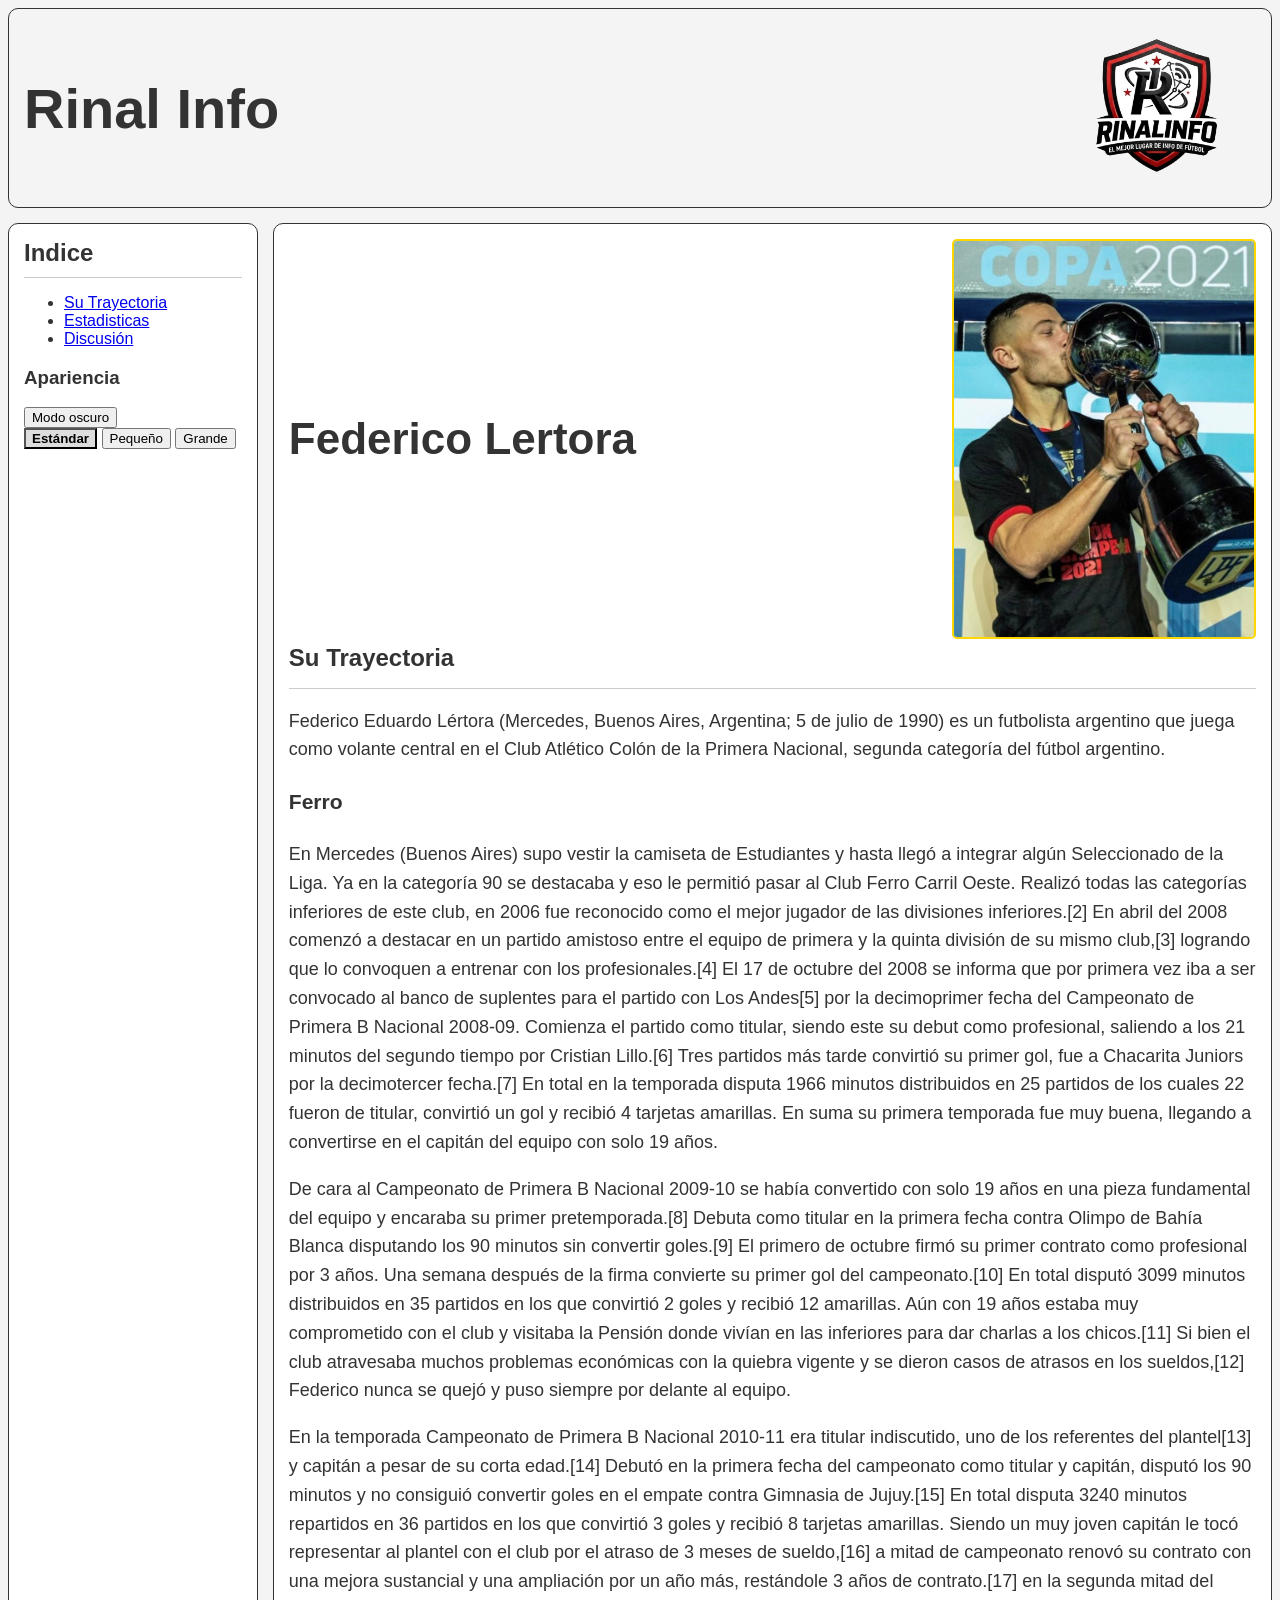
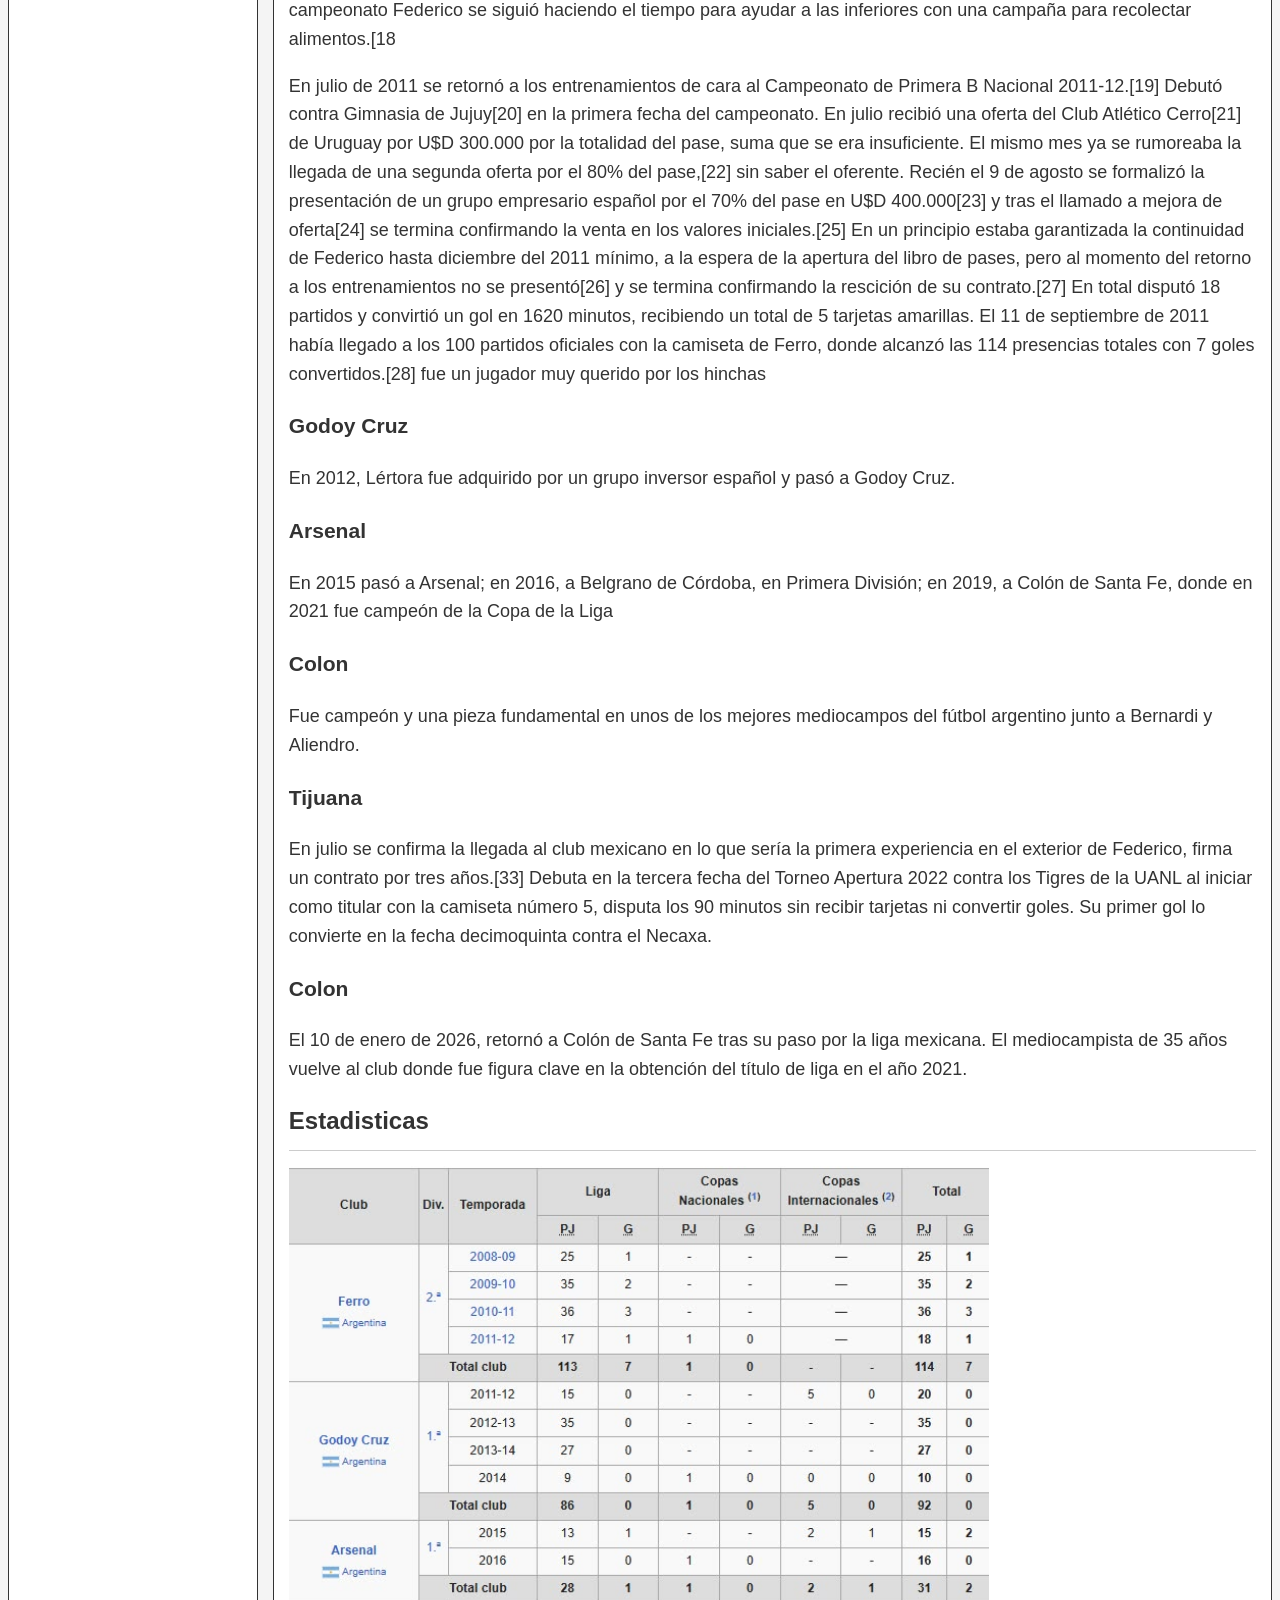
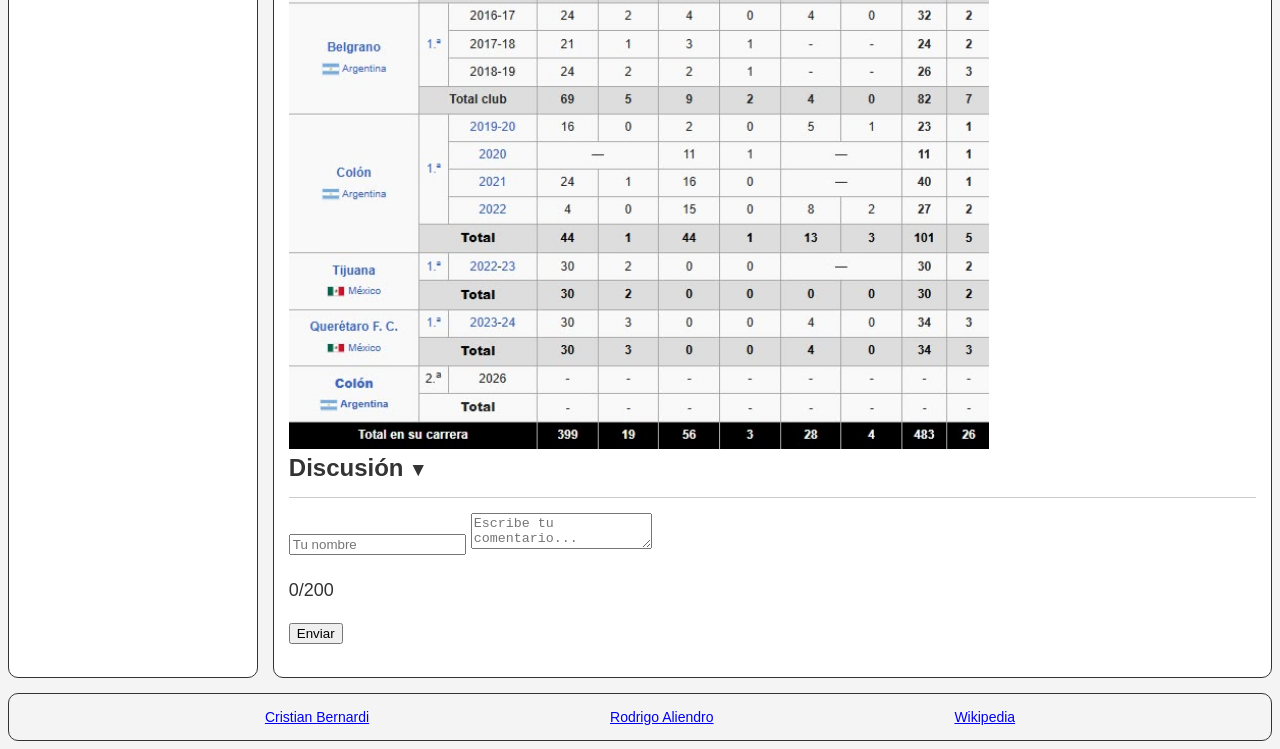
<file: index.html>
<html>

<link rel="stylesheet" href="tema.css">

<head>
    <script src="tema.js" defer></script>
    <title>
        Federico Lertora
    </title>
    <link rel="icon" type="image/png" href="img/Rinal-info.png">
</head>

<body>
    <div class="contenedor">
        <header class="a">
            <h1> Rinal Info</h1>
            <img src="img/Rinal-info.png" alt="description" height="200" width="200">
        </header>

        <aside class="b">
            <h2>Indice</h2>
            <aside>
                <ul id="indice-automatico"></ul>

                <div id="panel-apariencia">
                    <h3>Apariencia</h3>
                    <button id="btn-modo">Modo oscuro</button>
                    <div>
                        <button class="btn-tamano activo" data-size="estandar">Estándar</button>
                        <button class="btn-tamano" data-size="pequeno">Pequeño</button>
                        <button class="btn-tamano" data-size="grande">Grande</button>
                    </div>
                </div>
            </aside>
        </aside>
        <main class="c">
            <div class="t">
                <h1> Federico Lertora</h1>
                <img class="i" src="img/lertora.jpg" alt="description" height="300" width="300">
            </div>
            <h2 id="Trayectoria"> Su Trayectoria </h2>
            <p> Federico Eduardo Lértora (Mercedes, Buenos Aires, Argentina; 5 de julio de 1990) es un futbolista
                argentino que juega como volante central en el Club Atlético Colón de la Primera Nacional, segunda
                categoría del fútbol argentino.</p>

            <h3 id="Ferro">Ferro</h3>
            <p>
                En Mercedes (Buenos Aires) supo vestir la camiseta de Estudiantes y hasta llegó a integrar algún
                Seleccionado de la Liga. Ya en la categoría 90 se destacaba y eso le permitió pasar al Club Ferro Carril
                Oeste. Realizó todas las categorías inferiores de este club, en 2006 fue reconocido como el mejor
                jugador de las divisiones inferiores.[2] En abril del 2008 comenzó a destacar en un partido amistoso
                entre el equipo de primera y la quinta división de su mismo club,[3] logrando que lo convoquen a
                entrenar con los profesionales.[4] El 17 de octubre del 2008 se informa que por primera vez iba a ser
                convocado al banco de suplentes para el partido con Los Andes[5] por la decimoprimer fecha del
                Campeonato de Primera B Nacional 2008-09. Comienza el partido como titular, siendo este su debut como
                profesional, saliendo a los 21 minutos del segundo tiempo por Cristian Lillo.[6] Tres partidos más tarde
                convirtió su primer gol, fue a Chacarita Juniors por la decimotercer fecha.[7] En total en la temporada
                disputa 1966 minutos distribuidos en 25 partidos de los cuales 22 fueron de titular, convirtió un gol y
                recibió 4 tarjetas amarillas. En suma su primera temporada fue muy buena, llegando a convertirse en el
                capitán del equipo con solo 19 años.
            </p>
            <p>De cara al Campeonato de Primera B Nacional 2009-10 se había convertido con solo 19 años en una pieza
                fundamental del equipo y encaraba su primer pretemporada.[8] Debuta como titular en la primera fecha
                contra Olimpo de Bahía Blanca disputando los 90 minutos sin convertir goles.[9] El primero de octubre
                firmó su primer contrato como profesional por 3 años. Una semana después de la firma convierte su primer
                gol del campeonato.[10] En total disputó 3099 minutos distribuidos en 35 partidos en los que convirtió 2
                goles y recibió 12 amarillas. Aún con 19 años estaba muy comprometido con el club y visitaba la Pensión
                donde vivían en las inferiores para dar charlas a los chicos.[11] Si bien el club atravesaba muchos
                problemas económicas con la quiebra vigente y se dieron casos de atrasos en los sueldos,[12] Federico
                nunca se quejó y puso siempre por delante al equipo.</li>
            <p>En la temporada Campeonato de Primera B Nacional 2010-11 era titular indiscutido, uno de los referentes
                del plantel[13] y capitán a pesar de su corta edad.[14] Debutó en la primera fecha del campeonato como
                titular y capitán, disputó los 90 minutos y no consiguió convertir goles en el empate contra Gimnasia de
                Jujuy.[15] En total disputa 3240 minutos repartidos en 36 partidos en los que convirtió 3 goles y
                recibió 8 tarjetas amarillas. Siendo un muy joven capitán le tocó representar al plantel con el club por
                el atraso de 3 meses de sueldo,[16] a mitad de campeonato renovó su contrato con una mejora sustancial y
                una ampliación por un año más, restándole 3 años de contrato.[17] en la segunda mitad del campeonato
                Federico se siguió haciendo el tiempo para ayudar a las inferiores con una campaña para recolectar
                alimentos.[18</li>
            <p> En julio de 2011 se retornó a los entrenamientos de cara al Campeonato de Primera B Nacional
                2011-12.[19] Debutó contra Gimnasia de Jujuy[20] en la primera fecha del campeonato. En julio recibió
                una oferta del Club Atlético Cerro[21] de Uruguay por U$D 300.000 por la totalidad del pase, suma que se
                era insuficiente. El mismo mes ya se rumoreaba la llegada de una segunda oferta por el 80% del pase,[22]
                sin saber el oferente. Recién el 9 de agosto se formalizó la presentación de un grupo empresario español
                por el 70% del pase en U$D 400.000[23] y tras el llamado a mejora de oferta[24] se termina confirmando
                la venta en los valores iniciales.[25] En un principio estaba garantizada la continuidad de Federico
                hasta diciembre del 2011 mínimo, a la espera de la apertura del libro de pases, pero al momento del
                retorno a los entrenamientos no se presentó[26] y se termina confirmando la rescición de su
                contrato.[27] En total disputó 18 partidos y convirtió un gol en 1620 minutos, recibiendo un total de 5
                tarjetas amarillas. El 11 de septiembre de 2011 había llegado a los 100 partidos oficiales con la
                camiseta de Ferro, donde alcanzó las 114 presencias totales con 7 goles convertidos.[28] fue un jugador
                muy querido por los hinchas</li>
            <h3 id="Godoy">Godoy Cruz</h3>
            <p>En 2012, Lértora fue adquirido por un grupo inversor español y pasó a Godoy Cruz.</p>
            <h3 id="arsenal">Arsenal</h3>
            <p>En 2015 pasó a Arsenal; en 2016, a Belgrano de Córdoba, en Primera División; en 2019, a Colón de Santa
                Fe, donde en 2021 fue campeón de la Copa de la Liga</p>
            <h3 id="colon1">Colon</h3>
            <p>Fue campeón y una pieza fundamental en unos de los mejores mediocampos del fútbol argentino junto a
                Bernardi y Aliendro.</p>
            <h3 id="tijuana">Tijuana</h3>
            <p>En julio se confirma la llegada al club mexicano en lo que sería la primera experiencia en el exterior de
                Federico, firma un contrato por tres años.[33] Debuta en la tercera fecha del Torneo Apertura 2022
                contra los Tigres de la UANL al iniciar como titular con la camiseta número 5, disputa los 90 minutos
                sin recibir tarjetas ni convertir goles. Su primer gol lo convierte en la fecha decimoquinta contra el
                Necaxa.</p>
            <h3 id="colon2">Colon</h3>
            <p>El 10 de enero de 2026, retornó a Colón de Santa Fe tras su paso por la liga mexicana. El mediocampista
                de 35 años vuelve al club donde fue figura clave en la obtención del título de liga en el año 2021.</p>
            <h2 id="Estadisticas">Estadisticas</h2>
            <img src="img/Estadisticas-lertora.jpg" alt="description" width="700" height="800">
            <section>
                <h2 id="discusion">Discusión</h2>
                <form id="form-comentarios">
                    <input type="text" id="nombre-usuario" placeholder="Tu nombre">
                    <textarea id="texto-comentario" placeholder="Escribe tu comentario..."></textarea>
                    <p id="contador-caracteres">0/200</p>
                    <p id="mensaje-error" class="oculto"></p>
                    <button type="submit">Enviar</button>
                </form>
                <ul id="lista-comentarios"></ul>
            </section>
        </main>
        <footer class="d">
            <a href="tema2.html">Cristian Bernardi</a>
            <a href="tema3.html">Rodrigo Aliendro</a>
            <a href="https://es.wikipedia.org/wiki/Federico_L%C3%A9rtora">Wikipedia</a>
        </footer>
    </div>
</body>
</file>
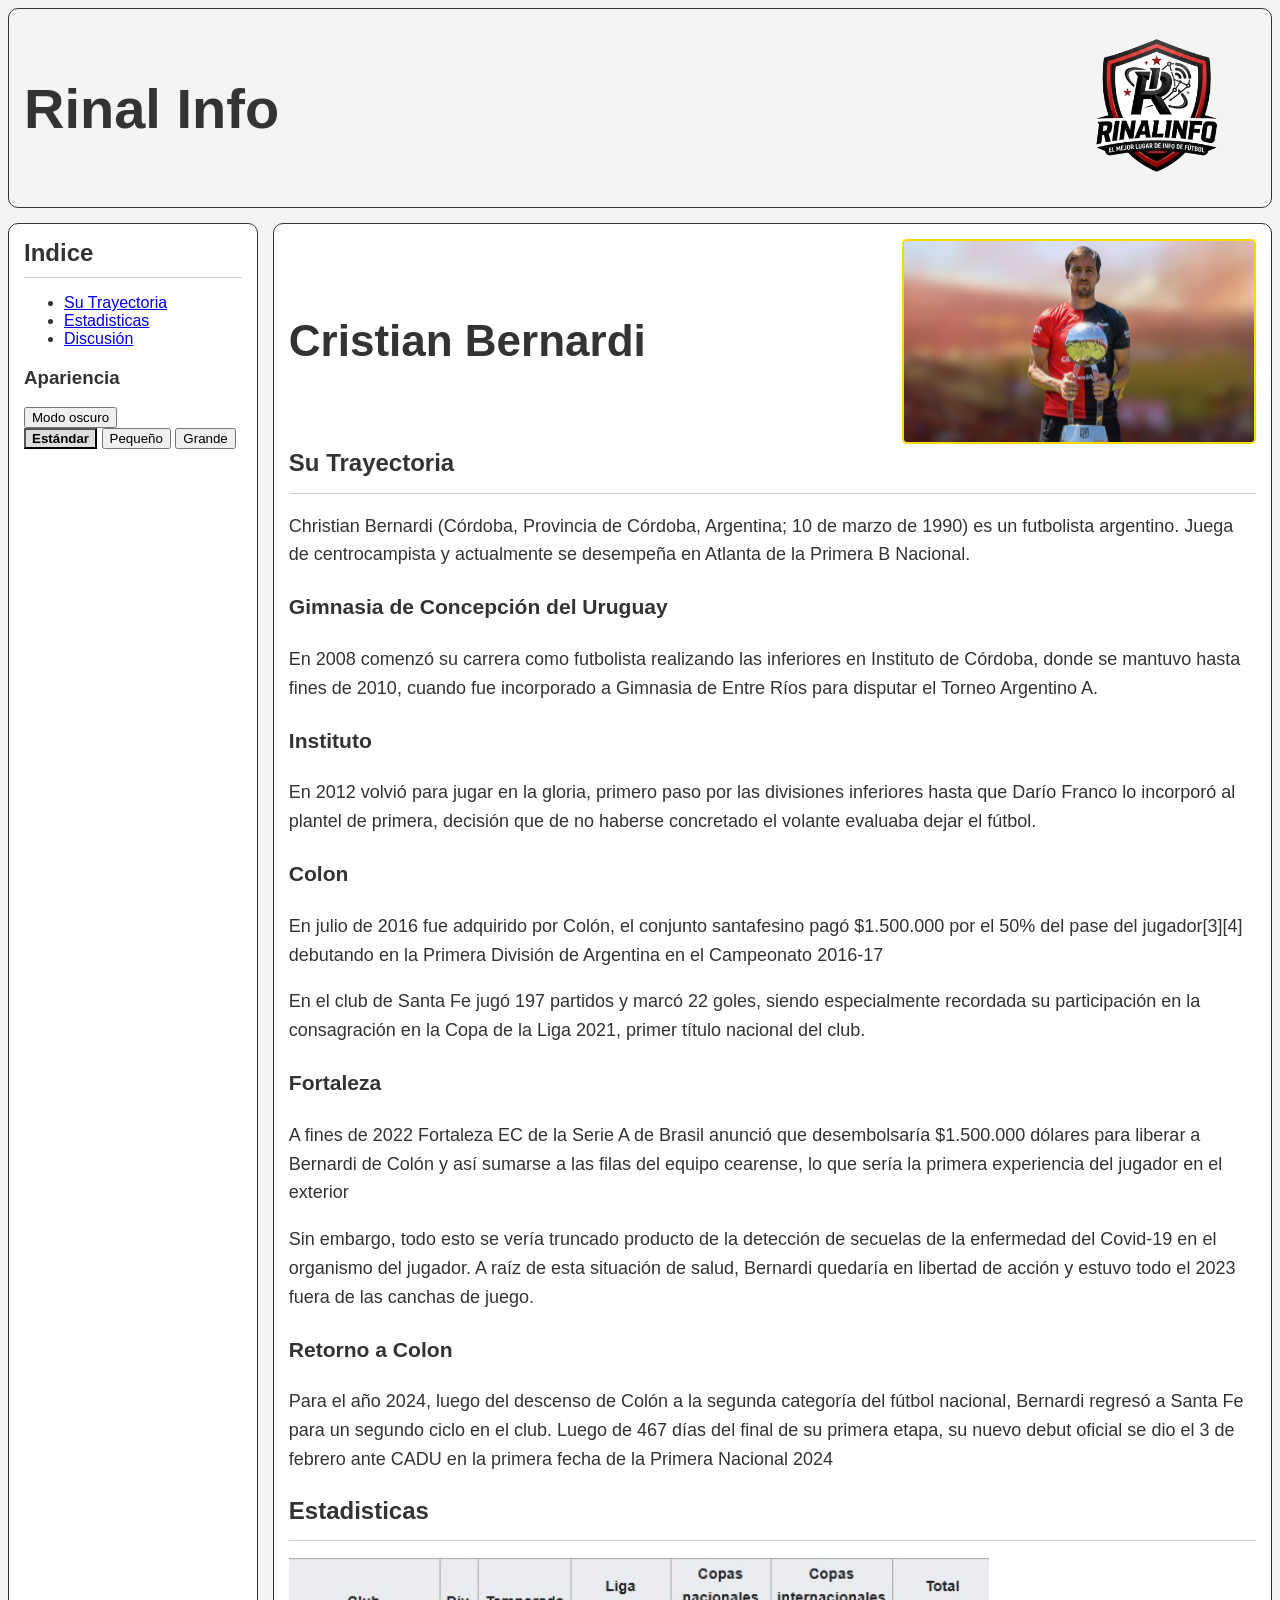
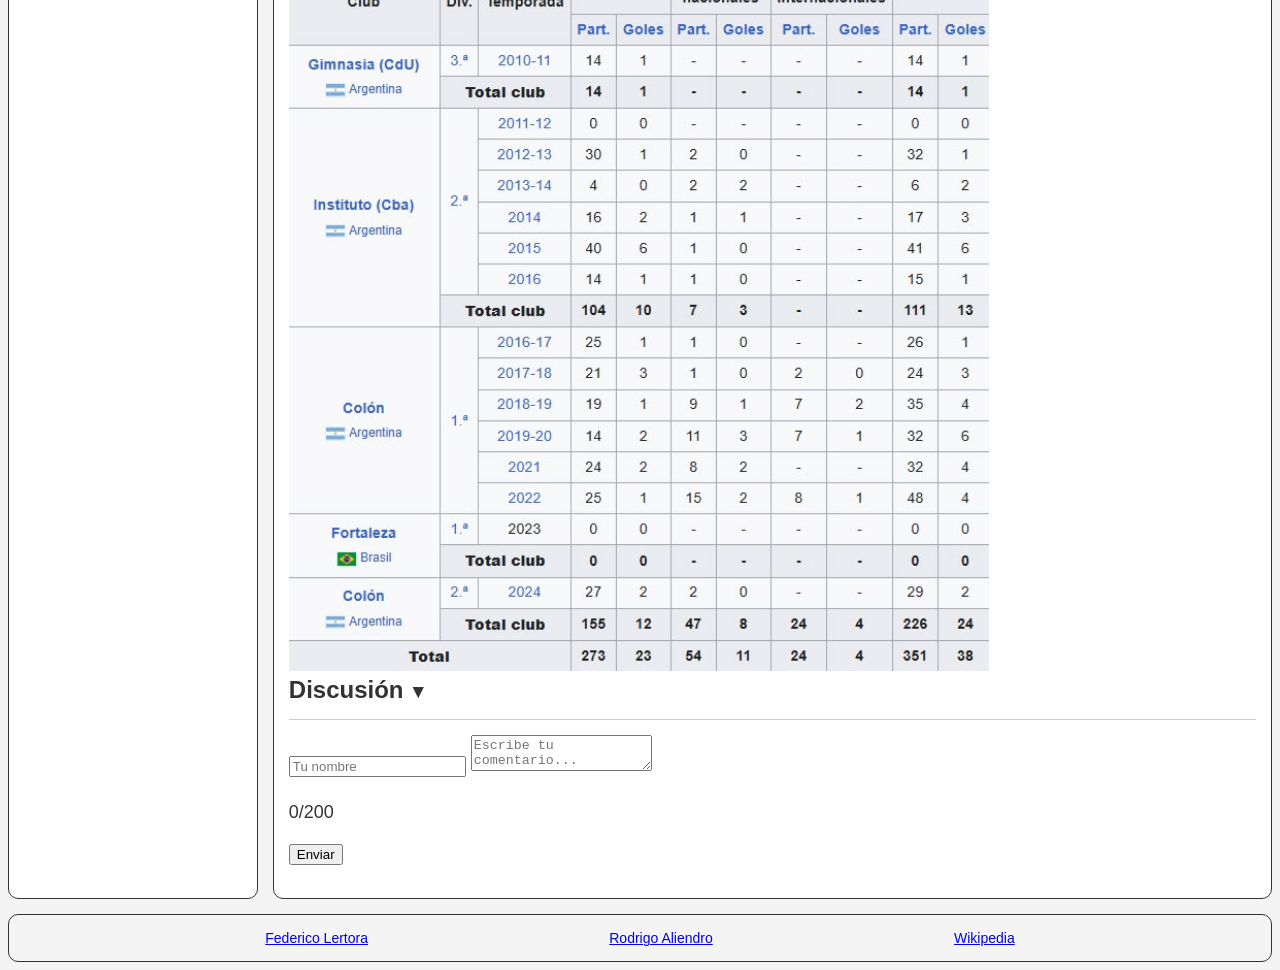
<file: tema2.html>
<html>
<link rel="stylesheet" href="tema.css">

<head>
    <script src="tema.js" defer></script>
    <title>
        Cristian Bernardi
    </title>
    <link rel="icon" type="image/png" href="img/Rinal-info.png">
</head>

<body>
    <div class="contenedor">
        <header class="a">
            <h1> Rinal Info</h1>
            <img src="img/Rinal-info.png" alt="description" height="200" width="200">
        </header>
        <aside class="b">
            <h2>Indice</h2>
            <aside>
                <ul id="indice-automatico"></ul>

                <div id="panel-apariencia">
                    <h3>Apariencia</h3>
                    <button id="btn-modo">Modo oscuro</button>
                    <div>
                        <button class="btn-tamano activo" data-size="estandar">Estándar</button>
                        <button class="btn-tamano" data-size="pequeno">Pequeño</button>
                        <button class="btn-tamano" data-size="grande">Grande</button>
                    </div>
                </div>
            </aside>
        </aside>
        <main class="c">
            <div class="t">
                <h1>Cristian Bernardi</h1>
                <img class="i" src="img/Bernardi.jpg" alt="description" width="350" height="300">
            </div>
            <h2 id="Trayectoria">Su Trayectoria</h2>
            <p>Christian Bernardi (Córdoba, Provincia de Córdoba, Argentina; 10 de marzo de 1990) es un futbolista
                argentino. Juega de centrocampista y actualmente se desempeña en Atlanta de la Primera B Nacional.</p>
            <h3 id="Gimnasia">Gimnasia de Concepción del Uruguay</h3>
            <p>En 2008 comenzó su carrera como futbolista realizando las inferiores en Instituto de Córdoba, donde se
                mantuvo hasta fines de 2010, cuando fue incorporado a Gimnasia de Entre Ríos para disputar el Torneo
                Argentino A.</p>
            <h3 id="Instituto">Instituto</h3>
            <p>En 2012 volvió para jugar en la gloria, primero paso por las divisiones inferiores hasta que Darío Franco
                lo
                incorporó al plantel de primera, decisión que de no haberse concretado el volante evaluaba dejar el
                fútbol.
            </p>
            <h3 id="colon3">Colon</h3>
            <p>En julio de 2016 fue adquirido por Colón, el conjunto santafesino pagó $1.500.000 por el 50% del pase del
                jugador[3][4] debutando en la Primera División de Argentina en el Campeonato 2016-17</p>
            <p>En el club de Santa Fe jugó 197 partidos y marcó 22 goles, siendo especialmente recordada su
                participación en
                la consagración en la Copa de la Liga 2021, primer título nacional del club.</p>
            <h3 id="Fortaleza">Fortaleza</h3>
            <p>A fines de 2022 Fortaleza EC de la Serie A de Brasil anunció que desembolsaría $1.500.000 dólares para
                liberar a Bernardi de Colón y así sumarse a las filas del equipo cearense, lo que sería la primera
                experiencia del jugador en el exterior</p>
            <p>Sin embargo, todo esto se vería truncado producto de la detección de secuelas de la enfermedad del
                Covid-19
                en el organismo del jugador. A raíz de esta situación de salud, Bernardi quedaría en libertad de acción
                y
                estuvo todo el 2023 fuera de las canchas de juego.</p>
            <h3 id="Racolon">Retorno a Colon</h3>
            <p>Para el año 2024, luego del descenso de Colón a la segunda categoría del fútbol nacional, Bernardi
                regresó a
                Santa Fe para un segundo ciclo en el club. Luego de 467 días del final de su primera etapa, su nuevo
                debut
                oficial se dio el 3 de febrero ante CADU en la primera fecha de la Primera Nacional 2024</p>
            <h2 id="Estadisticas2">Estadisticas</h2>
            <img src="img/Estadisticas-Bernardi.jpg" alt="description" width="700" height="800">
            <section>
                <h2 id="discusion">Discusión</h2>
                <form id="form-comentarios">
                    <input type="text" id="nombre-usuario" placeholder="Tu nombre">
                    <textarea id="texto-comentario" placeholder="Escribe tu comentario..."></textarea>
                    <p id="contador-caracteres">0/200</p>
                    <p id="mensaje-error" class="oculto"></p>
                    <button type="submit">Enviar</button>
                </form>
                <ul id="lista-comentarios"></ul>
            </section>
        </main>
        <footer class="d">
            <a href="index.html">Federico Lertora</a>
            <a href="tema3.html">Rodrigo Aliendro</a>
            <a href="https://es.wikipedia.org/wiki/Christian_Bernardi">Wikipedia</a>
            </ul>
        </footer>
    </div>
</body>
</file>
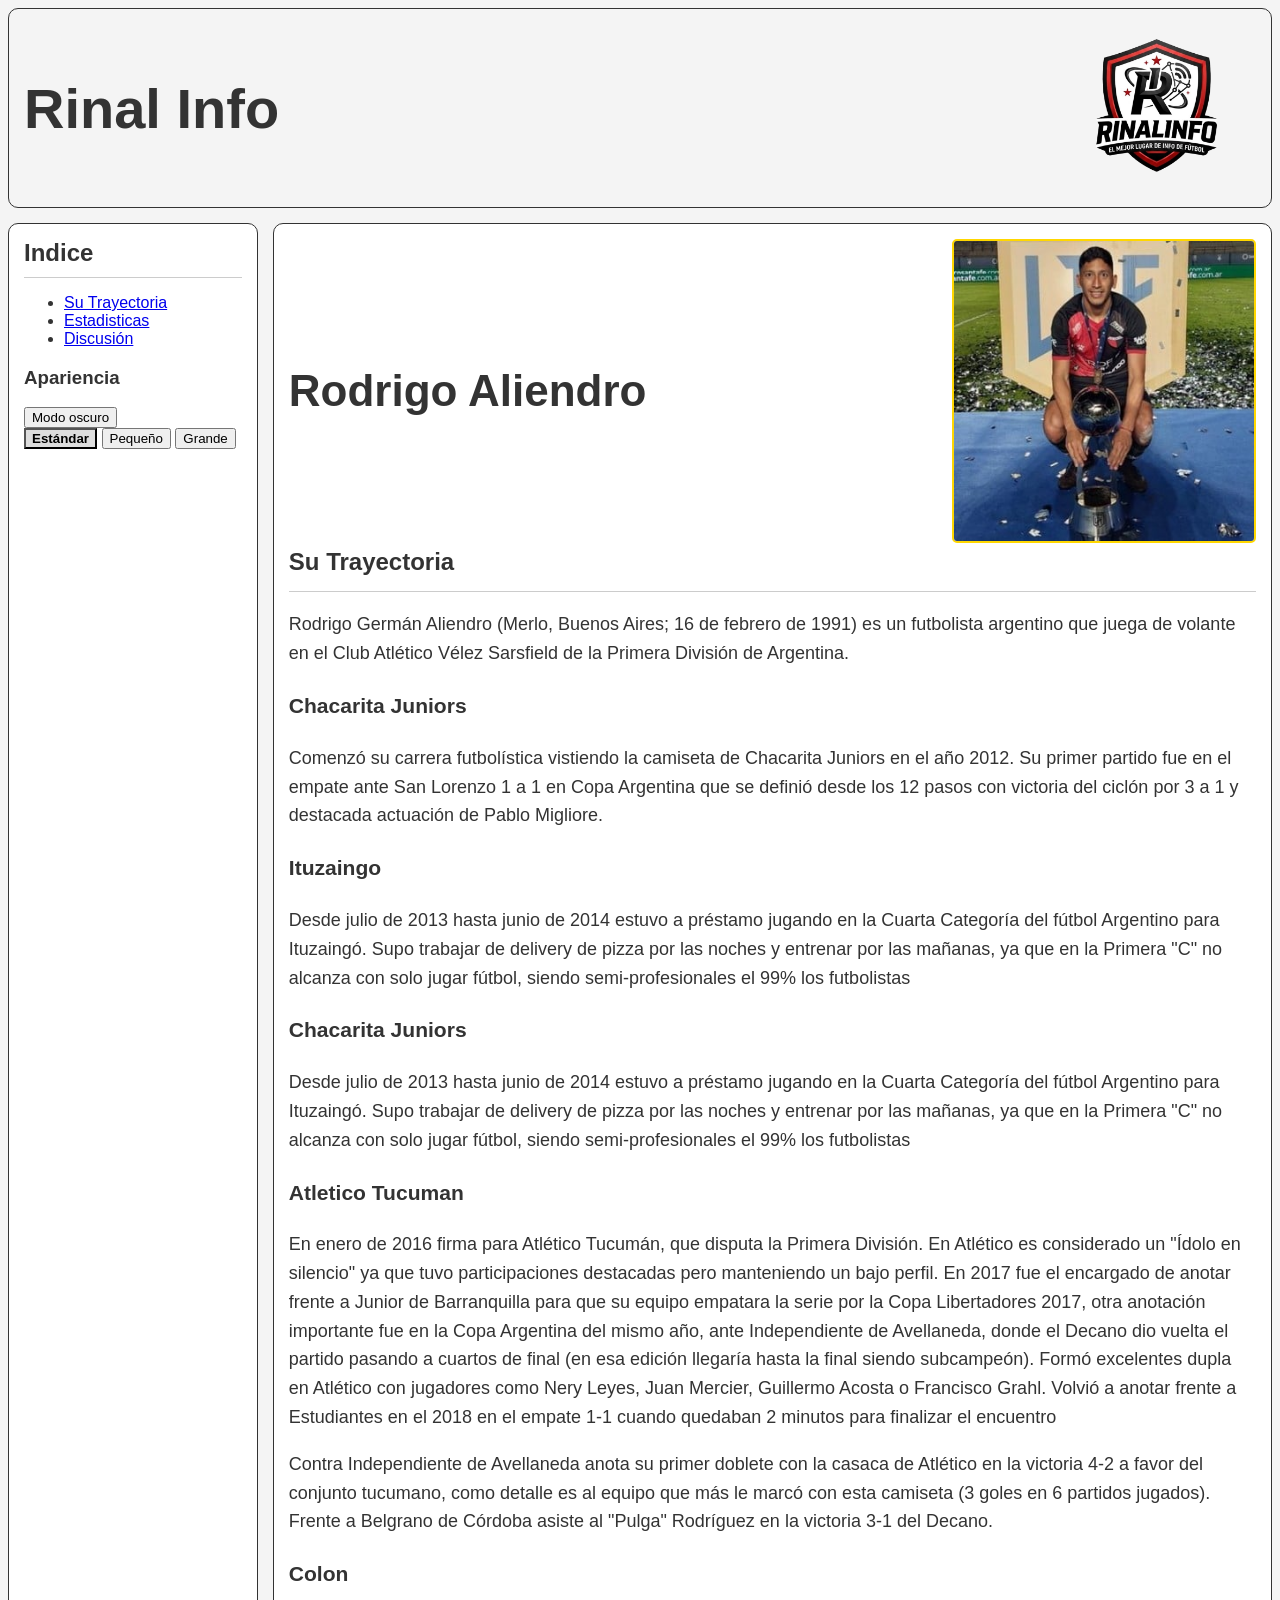
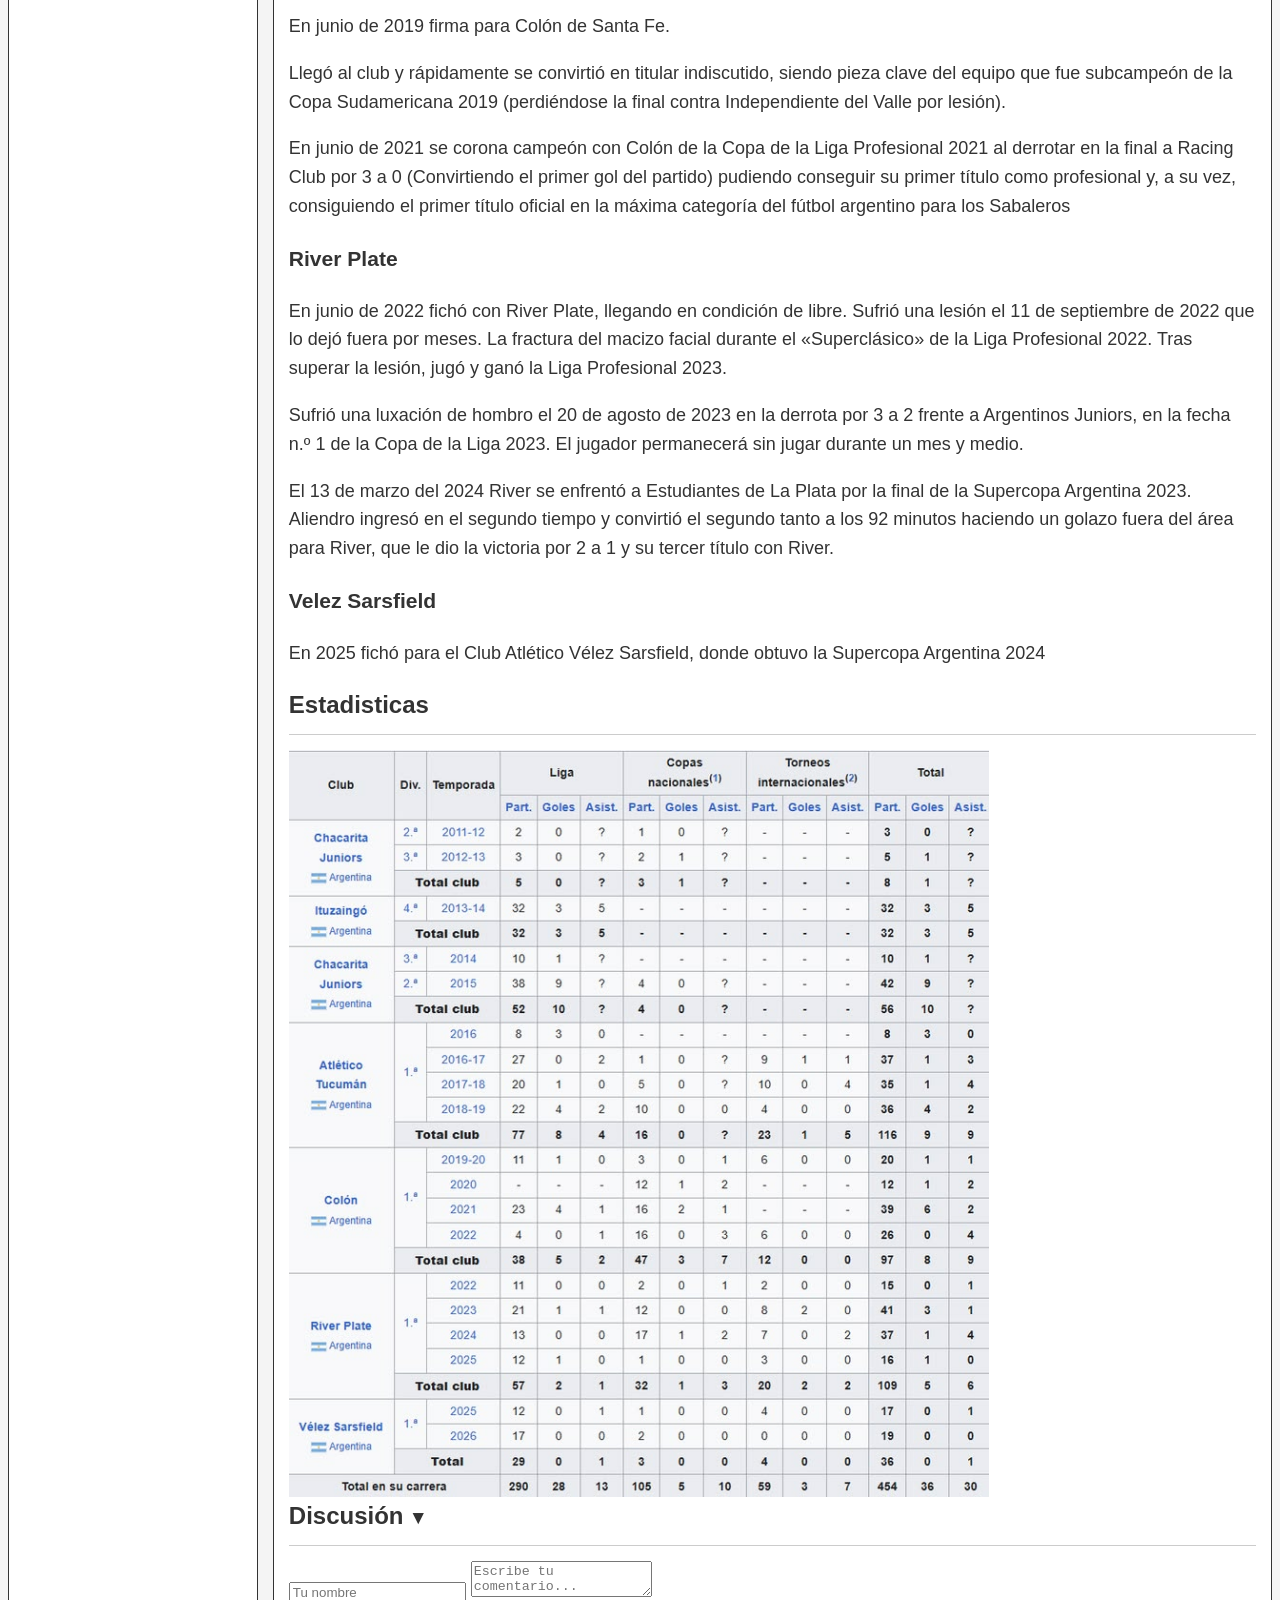
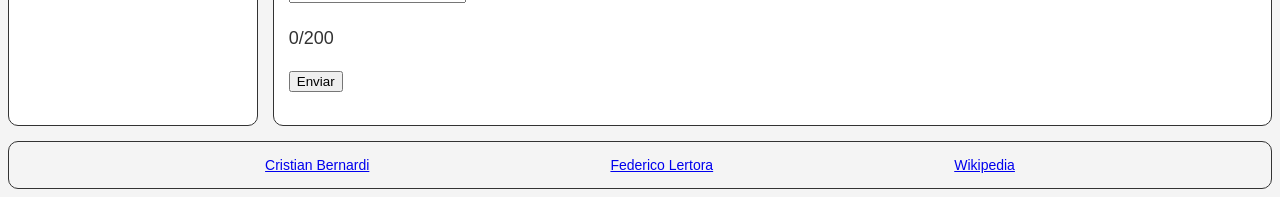
<file: tema3.html>
<html>
<link rel="stylesheet" href="tema.css">

<head>
    <script src="tema.js" defer></script>
    <title>
        Rodrigo Aliendro
    </title>
    <link rel="icon" type="image/png" href="img/Rinal-info.png">
</head>

<body>
    <div class="contenedor">
        <header class="a">
            <h1> Rinal Info</h1>
            <img src="img/Rinal-info.png" alt="description" height="200" width="200">
        </header>
        <aside class="b">
            <h2>Indice</h2>
            <aside>
                <ul id="indice-automatico"></ul>

                <div id="panel-apariencia">
                    <h3>Apariencia</h3>
                    <button id="btn-modo">Modo oscuro</button>
                    <div>
                        <button class="btn-tamano activo" data-size="estandar">Estándar</button>
                        <button class="btn-tamano" data-size="pequeno">Pequeño</button>
                        <button class="btn-tamano" data-size="grande">Grande</button>
                    </div>
                </div>
            </aside>
        </aside>
        <main class="c">
            <div class="t">
                <h1>Rodrigo Aliendro</h1>
                <img class="i" src="img/Aliendro.jpg" alt="description" width="300" height="300">
            </div>
            <h2 id="Trayectoria">Su Trayectoria</h2>
            <p>Rodrigo Germán Aliendro (Merlo, Buenos Aires; 16 de febrero de 1991) es un futbolista argentino que juega
                de
                volante en el Club Atlético Vélez Sarsfield de la Primera División de Argentina.</p>
            <h3 id="Chacarita23">Chacarita Juniors</h3>
            <p>Comenzó su carrera futbolística vistiendo la camiseta de Chacarita Juniors en el año 2012. Su primer
                partido
                fue en el empate ante San Lorenzo 1 a 1 en Copa Argentina que se definió desde los 12 pasos con victoria
                del
                ciclón por 3 a 1 y destacada actuación de Pablo Migliore.</p>
            <h3 id="Ituzaingo">Ituzaingo</h3>
            <p>Desde julio de 2013 hasta junio de 2014 estuvo a préstamo jugando en la Cuarta Categoría del fútbol
                Argentino
                para Ituzaingó. Supo trabajar de delivery de pizza por las noches y entrenar por las mañanas, ya que en
                la
                Primera "C" no alcanza con solo jugar fútbol, siendo semi-profesionales el 99% los futbolistas</p>
            <h3 id="Chacarita">Chacarita Juniors</h3>
            <p>Desde julio de 2013 hasta junio de 2014 estuvo a préstamo jugando en la Cuarta Categoría del fútbol
                Argentino
                para Ituzaingó. Supo trabajar de delivery de pizza por las noches y entrenar por las mañanas, ya que en
                la
                Primera "C" no alcanza con solo jugar fútbol, siendo semi-profesionales el 99% los futbolistas</p>
            <h3 id="Atletico">Atletico Tucuman</h3>
            <p>En enero de 2016 firma para Atlético Tucumán, que disputa la Primera División. En Atlético es considerado
                un
                "Ídolo en silencio" ya que tuvo participaciones destacadas pero manteniendo un bajo perfil. En 2017 fue
                el
                encargado de anotar frente a Junior de Barranquilla para que su equipo empatara la serie por la Copa
                Libertadores 2017, otra anotación importante fue en la Copa Argentina del mismo año, ante Independiente
                de
                Avellaneda, donde el Decano dio vuelta el partido pasando a cuartos de final (en esa edición llegaría
                hasta
                la final siendo subcampeón). Formó excelentes dupla en Atlético con jugadores como Nery Leyes, Juan
                Mercier,
                Guillermo Acosta o Francisco Grahl. Volvió a anotar frente a Estudiantes en el 2018 en el empate 1-1
                cuando
                quedaban 2 minutos para finalizar el encuentro</p>
            <p>Contra Independiente de Avellaneda anota su primer doblete con la casaca de Atlético en la victoria 4-2 a
                favor del conjunto tucumano, como detalle es al equipo que más le marcó con esta camiseta (3 goles en 6
                partidos jugados). Frente a Belgrano de Córdoba asiste al "Pulga" Rodríguez en la victoria 3-1 del
                Decano.
            </p>
            <h3 id="colon">Colon</h3>
            <p>En junio de 2019 firma para Colón de Santa Fe.</p>
            <p>Llegó al club y rápidamente se convirtió en titular indiscutido, siendo pieza clave del equipo que fue
                subcampeón de la Copa Sudamericana 2019 (perdiéndose la final contra Independiente del Valle por
                lesión).
            </p>
            <p>En junio de 2021 se corona campeón con Colón de la Copa de la Liga Profesional 2021 al derrotar en la
                final a
                Racing Club por 3 a 0 (Convirtiendo el primer gol del partido) pudiendo conseguir su primer título como
                profesional y, a su vez, consiguiendo el primer título oficial en la máxima categoría del fútbol
                argentino
                para los Sabaleros</p>
            <h3 id="River">River Plate</h3>
            <p>En junio de 2022 fichó con River Plate, llegando en condición de libre. Sufrió una lesión el 11 de
                septiembre
                de 2022 que lo dejó fuera por meses. La fractura del macizo facial durante el «Superclásico» de la Liga
                Profesional 2022. Tras superar la lesión, jugó y ganó la Liga Profesional 2023.</p>
            <p>Sufrió una luxación de hombro el 20 de agosto de 2023 en la derrota por 3 a 2 frente a Argentinos
                Juniors, en
                la fecha n.º 1 de la Copa de la Liga 2023. El jugador permanecerá sin jugar durante un mes y medio.</p>
            <p>El 13 de marzo del 2024 River se enfrentó a Estudiantes de La Plata por la final de la Supercopa
                Argentina
                2023. Aliendro ingresó en el segundo tiempo y convirtió el segundo tanto a los 92 minutos haciendo un
                golazo
                fuera del área para River, que le dio la victoria por 2 a 1 y su tercer título con River.</p>
            <h3 id="Velez">Velez Sarsfield</h3>
            <p>En 2025 fichó para el Club Atlético Vélez Sarsfield, donde obtuvo la Supercopa Argentina 2024</p>
            <h2 id="Estadisticas3">Estadisticas</h2>
            <img src="img/Estadisticas-Aliendro.jpg" alt="description" width="700" height="800">
            <section>
                <h2 id="discusion">Discusión</h2>
                <form id="form-comentarios">
                    <input type="text" id="nombre-usuario" placeholder="Tu nombre">
                    <textarea id="texto-comentario" placeholder="Escribe tu comentario..."></textarea>
                    <p id="contador-caracteres">0/200</p>
                    <p id="mensaje-error" class="oculto"></p>
                    <button type="submit">Enviar</button>
                </form>
                <ul id="lista-comentarios"></ul>
            </section>
        </main>
        <footer class="d">
            <a href="tema2.html">Cristian Bernardi</a>
            <a href="index.html">Federico Lertora</a>
            <a href="https://es.wikipedia.org/wiki/Rodrigo_Aliendro">Wikipedia</a>
        </footer>
    </div>
</body>
</file>
<file: tema.css>
body {
  font-family: sans-serif;
  background-color: #f4f4f4;
  color: #333;
}

img {
  max-width: 100%;
  height: auto;
}

.contenedor {
  display: grid;
  grid-template-columns: 1fr 4fr;
  grid-template-rows: 200px auto auto;
  grid-template-areas:
    "A A"
    "B C"
    "D D";
  gap: 15px;
}

.a {
  grid-area: A;
  display: flex;
  align-items: center;
  justify-content: space-between;
  flex-direction: row;
  font-size: 28px;
  border: 1px solid #333;
  padding: 15px;
  border-radius: 10px;
}

.b {
  grid-area: B;
  border: 1px solid #333;
  padding: 15px;
  font-size: 16px;
  background-color: white;
  border-radius: 10px;
}

.c {
  grid-area: C;
  background-color: white;
  border: 1px solid #333;
  padding: 15px;
  font-size: 18px;
  line-height: 1.6;
  border-radius: 10px;
}

.d {
  grid-area: D;
  display: flex;
  border: 1px solid #333;
  padding: 15px;
  font-size: 14px;
  flex-direction: row;
  align-items: center;
  justify-content: space-evenly;
  border-radius: 10px;
}

.t {
  display: flex;
  align-items: center;
  justify-content: space-between;
  flex-direction: row;
  font-size: 22px;
}

.i {
  border: 2px solid gold;
  border-radius: 5px;
}

h2 {
  margin-top: 0;
  margin-bottom: 15px;
  border-bottom: 1px solid #ccc;
  padding-bottom: 10px;
  font-size: 24px;
}

body.modo-oscuro {
  background-color: #1a1a1a;
  color: #f0f0f0;
}

body.modo-oscuro aside,
body.modo-oscuro main {
  background-color: #2d2d2d;
  color: #f0f0f0;
}

body.modo-oscuro a {
  color: #66b3ff;
}

body.texto-pequeno main {
  font-size: 0.8em;
}

body.texto-estandar main {
  font-size: 1em;
}

body.texto-grande main {
  font-size: 1.2em;
}

.btn-tamano.activo {
  font-weight: bold;
  background-color: #ddd;
}

main section h2 {
  cursor: pointer;
}

main section h2::after {
  content: " ▼";
  font-size: 0.8em;
}

main section.plegado h2::after {
  content: " ◀";
}

main section.plegado> :not(h2) {
  display: none;
}

.error-input {
  border: 2px solid red;
}

.oculto {
  display: none;
}

#mensaje-error {
  color: red;
  font-size: 0.9em;
}
</file>
